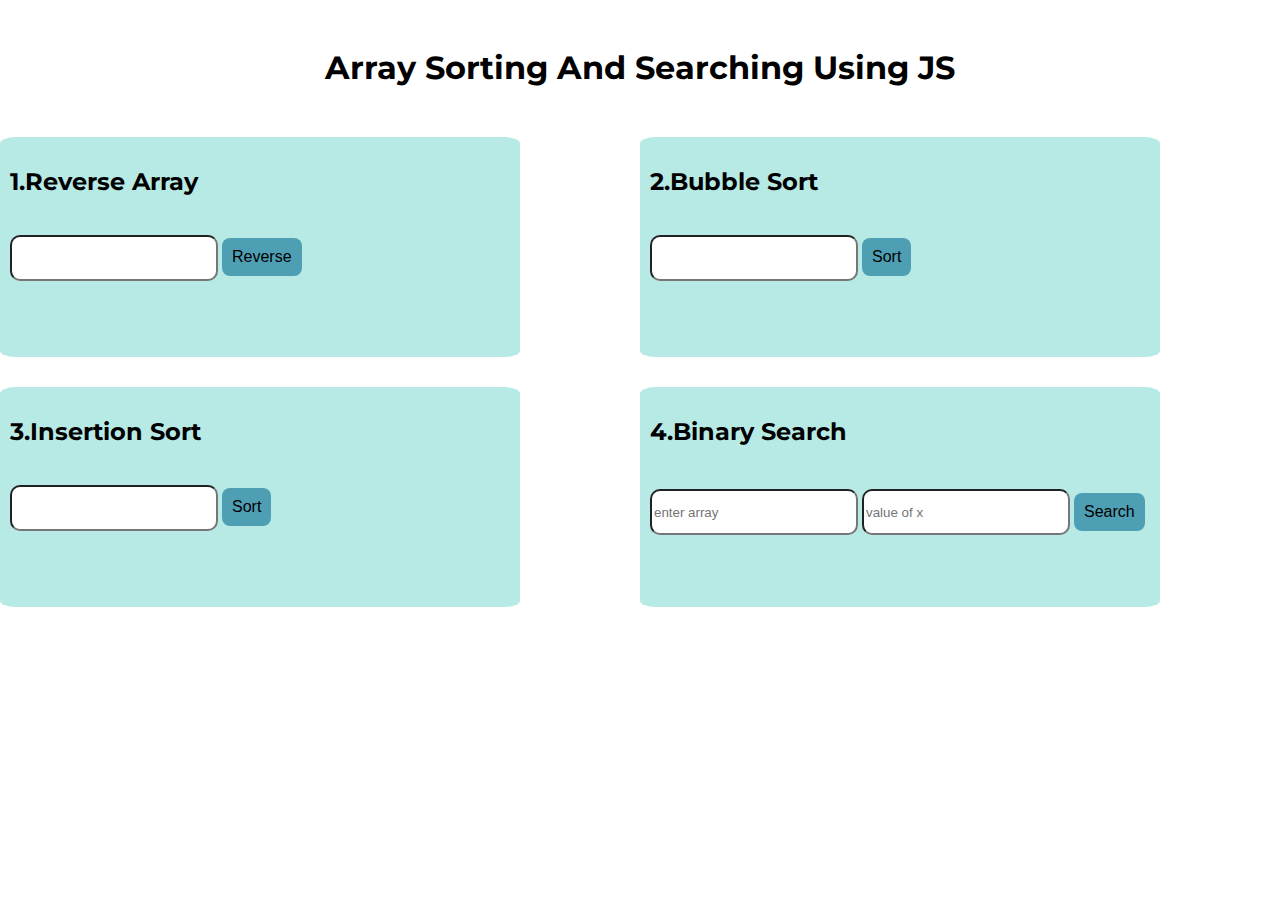
<file: searching_sorting_arrays/sorting2/index.html>
<!DOCTYPE html>
<html lang="en">
<head>
    <meta charset="UTF-8">
    <meta http-equiv="X-UA-Compatible" content="IE=edge">
    <meta name="viewport" content="width=device-width, initial-scale=1.0">
    <title>Document</title>
    <link rel="stylesheet" href="style.css">
<link rel="preconnect" href="https://fonts.gstatic.com" crossorigin>
<link href="https://fonts.googleapis.com/css2?family=Montserrat&display=swap" rel="stylesheet">
    <link href="https://cdn.jsdelivr.net/npm/bootstrap@5.0.2/dist/css/bootstrap.min.css" rel="stylesheet" integrity="sha384-EVSTQN3/azprG1Anm3QDgpJLIm9Nao0Yz1ztcQTwFspd3yD65VohhpuuCOmLASjC" crossorigin="anonymous">
</head>
<body>
    <br><br><h1 class="heading">Array Sorting And Searching Using JS</h1>
    <section class="container grid">
        <div class="box">
            <h2>1.Reverse Array</h2><br>
            <form action="">
                <input type="text" name="rev" id="rev">
                <button id="revArr">Reverse</button>
            </form>
            <div id="reverse"></div>
        </div>
        <div class="box">
            <h2>2.Bubble Sort</h2><br>
            <form action="">
                <input type="text" name="bub" id="bub">
                <button id="bubbleSort">Sort</button>
            </form>
            <div id="sort1"></div>
        </div>
        <div class="box">
            <h2>3.Insertion Sort</h2><br>
            <form action="">
                <input type="text" name="insertion" id="insertionsort">
                <button id="insertS">Sort</button>
            </form>
            <div id="sort2"></div>
        </div>

        <div class="box">
            <h2>4.Binary Search</h2><br>
            <form action="">
                <input type="text"  id="binary" placeholder="enter array">
                <input type="text" placeholder="value of x" id="x">
                <button style="margin-top:8px;" id="binSearch">Search</button>
            </form>
            <div id="search"></div>
        </div>
    </section>
    <script src="index.js"></script>
</body>
</html>
</file>
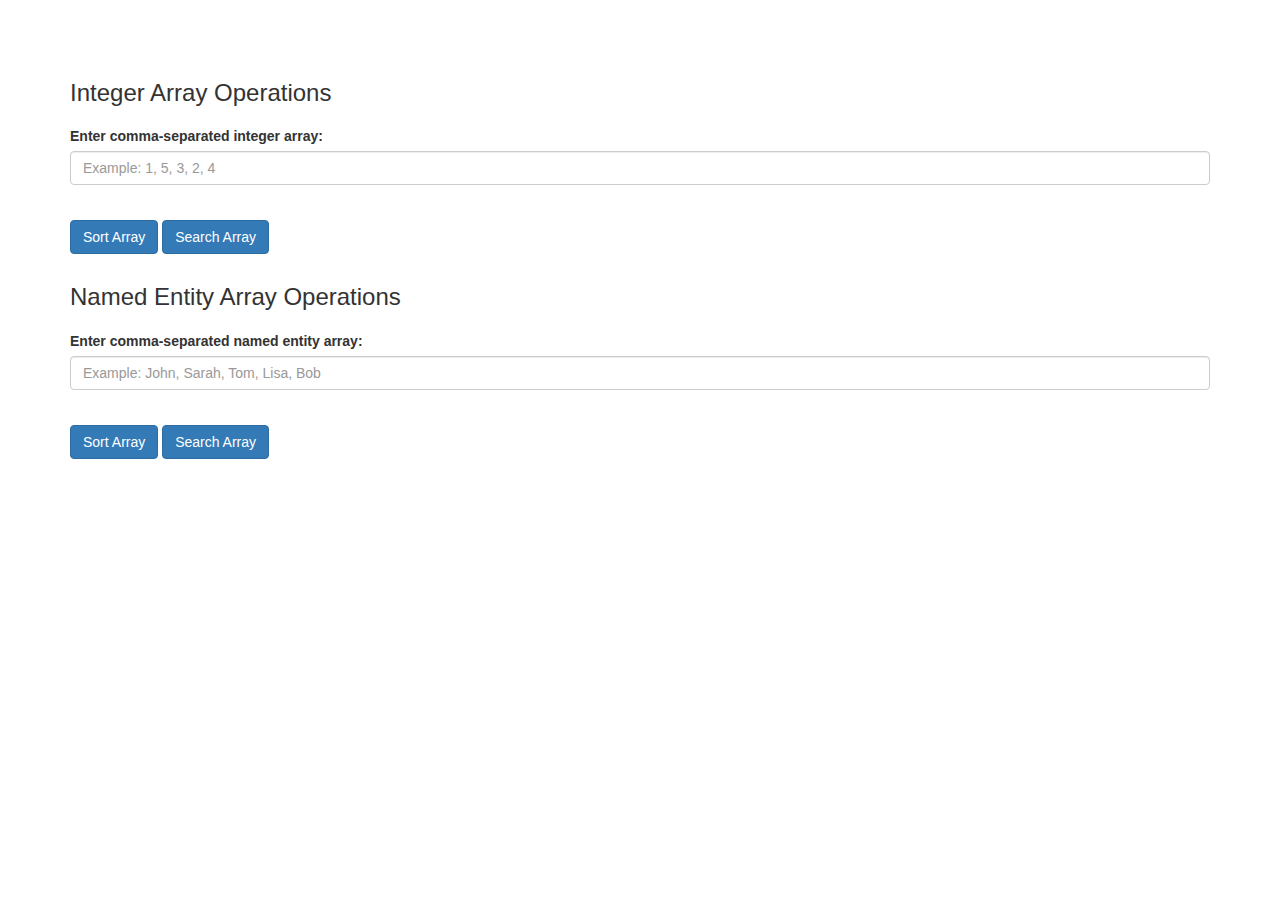
<file: searching_sorting_arrays/search_sort.html>
<!DOCTYPE html>
<html>
    <head>
        <title>Array Operations</title>
        <link rel="stylesheet"
        href="https://maxcdn.bootstrapcdn.com/bootstrap/3.3.7/css/bootstrap.min.css">

    <style>
        body {
        padding-top: 50px;
        }
        .array-container {
        margin-top: 30px;
        margin-bottom: 30px;
        }
        .array-container h3 {
        margin-bottom: 20px;
        }
        .array-container button {
        margin-top: 20px;
        }
        .result-container {
        margin-top: 30px;
        display: none;
        }
        .result-container h3 {
        margin-bottom: 20px;
        }
        </style>
</head>

<body>
    <div class="container">    
        <div class="array-container">
            <h3>Integer Array Operations</h3>
               <div class="form-group">
                <label for="integer-array">Enter comma-separated integer array:</label>
                <input type="text" class="form-control" id="integer-array" placeholder="Example: 1, 5, 3, 2, 4">
        </div>
    
        <button class="btn btn-primary" id="sort-integer-array-btn">Sort Array</button>
        <button class="btn btn-primary" id="search-integer-arraybtn">Search Array</button>
        
        <div class="result-container" id="integer-array-result-container">
            <h3>Results:</h3>
            <p id="integer-array-result"></p>
        </div>
    </div>
    
    <div class="array-container">
        <h3>Named Entity Array Operations</h3>
        <div class="form-group">
            <label for="named-entity-array">Enter comma-separated named entity array:</label>
            <input type="text" class="form-control" id="named-entityarray" placeholder="Example: John, Sarah, Tom, Lisa, Bob">
        </div>
        <button class="btn btn-primary" id="sort-named-entity-arraybtn">Sort Array</button>
        <button class="btn btn-primary" id="search-named-entity-arraybtn">Search Array</button>
        
        <div class="result-container" id="named-entity-array-resultcontainer">
            <h3>Results:</h3>
            <p id="named-entity-array-result"></p>
        </div>
    </div>
</div>
    
<script src="https://code.jquery.com/jquery-3.3.1.min.js"></script>

<script src="https://maxcdn.bootstrapcdn.com/bootstrap/3.3.7/js/bootstrap.min.js"></script>

<script>
    $("#sort-integer-array-btn").click(function() {
        var integerArray = $("#integer-array").val().split(",");
        var sortedArray = integerArray.sort(function(a, b) {
        return a - b;
    });
    $("#integer-array-result-container").show();
    $("#integer-array-result").text(sortedArray.join(", "));
    });
    
    $("#search-named-entity-array-btn").click(function() {
        var namedEntityArray = $("#named-entity-array").val().split(",");
        var searchQuery = $("#search-named-entity-input").val();
        var matchingEntities = [];
        for (var i = 0; i < namedEntityArray.length; i++) {
            if (namedEntityArray[i].includes(searchQuery)) {
            matchingEntities.push(namedEntityArray[i]);
        }
    }
    $("#named-entity-array-result-container").show();
    if (matchingEntities.length > 0) {
    $("#named-entity-array-result").text(matchingEntities.join(", "));
    } else {
    $("#named-entity-array-result").text("No matching entities found.");
    }
    });
    $("#sort-named-entity-array-btn").click(function() {
    var namedEntityArray = $("#named-entity-array").val().split(",");
    var sortedArray = namedEntityArray.sort(function(a, b) {
    return a.localeCompare(b);
    });
    $("#named-entity-array-result-container").show();
    $("#named-entity-array-result").text(sortedArray.join(", "));
    });
    </script>
</body>
</html>
</file>
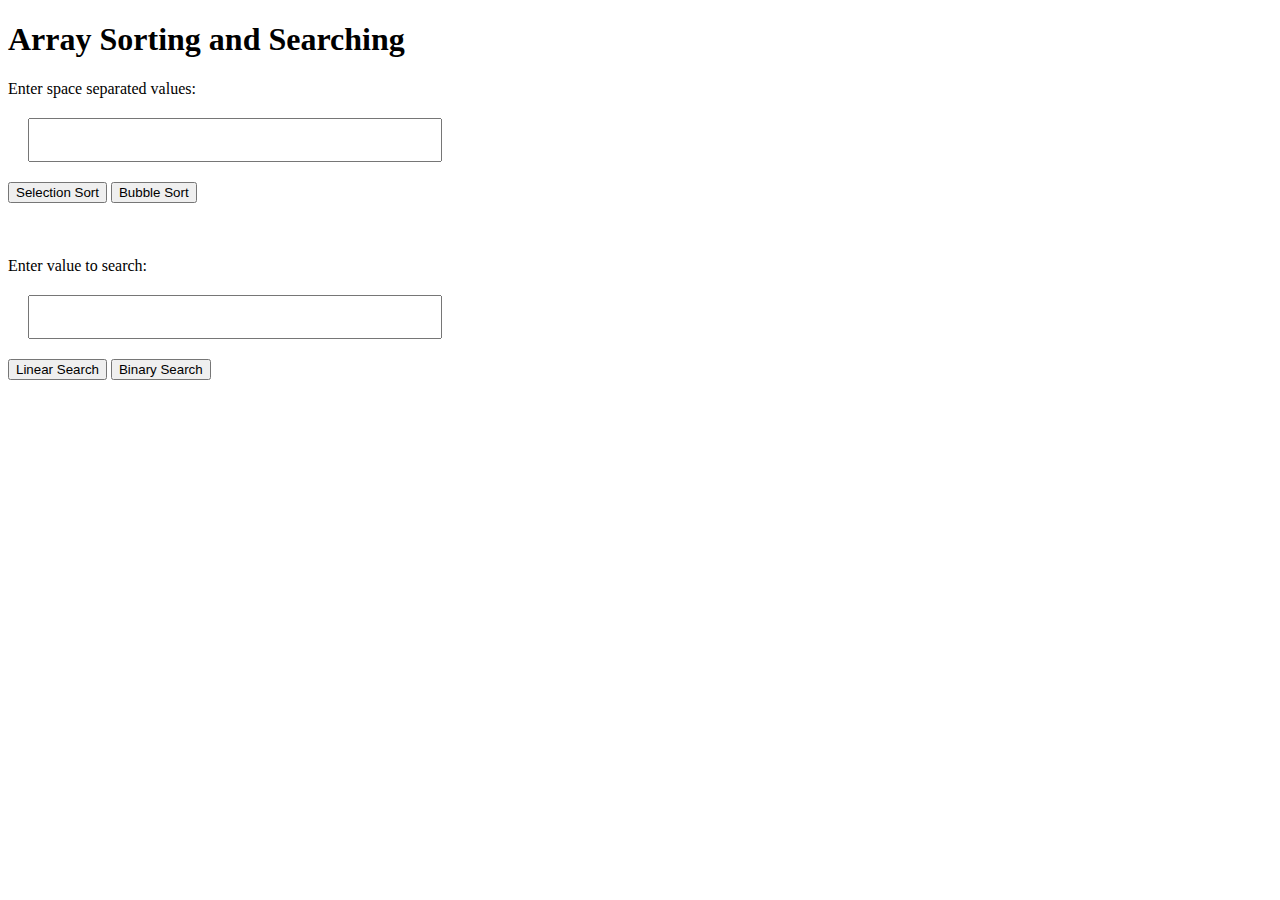
<file: searching_sorting_arrays/sorting_website/sorting.html>
<!DOCTYPE html>
<html>
  <head>
    <title>Array Sorter and Searcher</title>
    <link rel="stylesheet" href="sorting.css">

  </head>
  <body>
    <h1>Array Sorting and Searching</h1>
    <label for="input">Enter space separated values:</label>
    <input id="input" type="text" />
    <button id="SelectSortButton">Selection Sort</button>
    <button id="BubbleSortButton">Bubble Sort</button><br><br>
    <div id="output1"></div><br><br>
    <label for="search">Enter value to search:</label>
    <input id="search" type="text" />
    <button id="LinearSearchButton">Linear Search</button>
    <button id="BinarySearchButton">Binary Search</button><br><br>
    <div id="output2"></div>
    <script src="sorting.js"></script>
  </body>
</html>
</file>
<file: searching_sorting_arrays/sorting2/style.css>
body{
    padding:0;
    margin: 0;
    font-family: 'Montserrat', sans-serif;
    
}

.heading{
    margin-top: 10px;
    text-align: center;
    /* background-color: grey; */
    margin-bottom: 50px;
}

.grid{
    display:grid;
    grid-template-columns: 1fr 1fr;
    row-gap: 30px;
}

.box{
    width: 500px;
    height: 200px;
    background-color:rgb(183, 233, 229);
    padding: 10px;
    border-radius: 3%;
}

/* .reverse,.sort1,.sort2,.search{
    display: none;
} */

#binSearch,#insertS,#bubbleSort,#revArr{
    background-color: #4e9fb4; /* Green */
    border: none;
    color: black;
    padding: 10px 10px;
    margin-bottom: 5px;
    text-align: center;    
    font-size: 16px;
    border-radius: 8px;
}

#rev,#bub,#insertionsort,#binary,#x{
    border-radius: 10px;
    height: 40px;
    width: 200px;
}

#sort1,#sort2,#reverse,#search{
font-size: 18px;
}

button{
    border: none;
    border-radius:50%;
    color: black;
    /* background-color:yellow */
    padding: 4px;
}
</file>
<file: searching_sorting_arrays/sorting_website/sorting.css>
#input {
    display: block;
    margin: 20px;
    width: 400px;
    height: 30px;
    font-size: 16px;
    padding: 5px;
  }
  #output {
    margin: 20px;
    font-size: 16px;
  }
  #search {
    display: block;
    margin: 20px;
    width: 400px;
    height: 30px;
    font-size: 16px;
    padding: 5px;
  }
</file>
